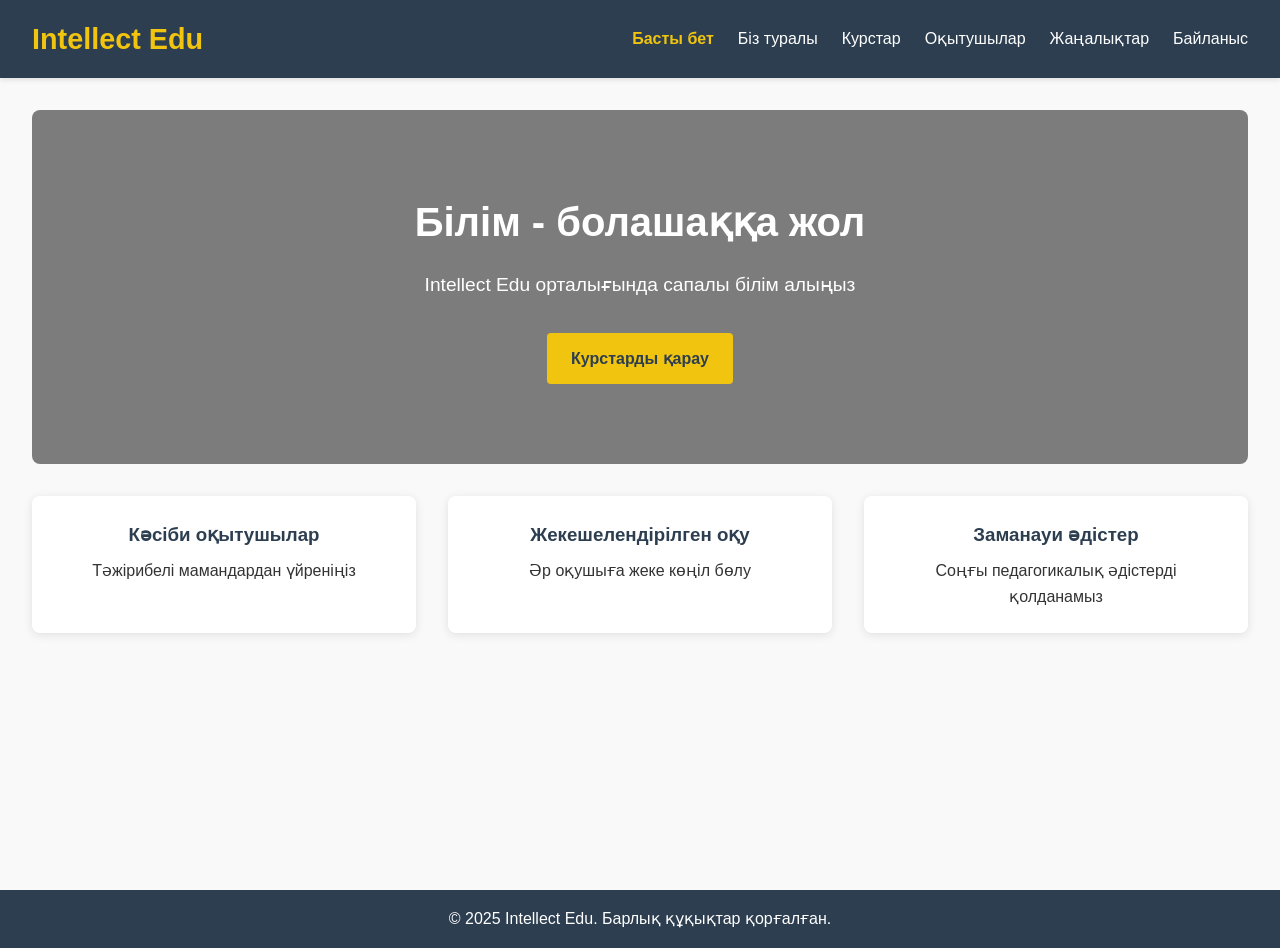
<file: index.html>
<!DOCTYPE html>
<html lang="kk">
<head>
    <meta charset="UTF-8">
    <meta name="viewport" content="width=device-width, initial-scale=1.0">
    <title>Intellect Edu - Интеллектуалды оқу орталығы</title>
    <link rel="stylesheet" href="ctyle.css">
</head>
<body>
    <header>
        <div class="logo">Intellect Edu</div>
        <nav>
            <ul>
                <li><a href="index.html" class="active">Басты бет</a></li>
                <li><a href="abont.html">Біз туралы</a></li>
                <li><a href="courses.html">Курстар</a></li>
                <li><a href="teachers.html">Оқытушылар</a></li>
                <li><a href="news.html">Жаңалықтар</a></li>
                <li><a href="contact.html">Байланыс</a></li>
            </ul>
        </nav>
    </header>

    <main>
        <section class="hero">
            <h1>Білім - болашаққа жол</h1>
            <p>Intellect Edu орталығында сапалы білім алыңыз</p>
            <a href="courses.html" class="btn">Курстарды қарау</a>
        </section>

        <section class="features">
            <div class="feature">
                <h3>Кәсіби оқытушылар</h3>
                <p>Тәжірибелі мамандардан үйреніңіз</p>
            </div>
            <div class="feature">
                <h3>Жекешелендірілген оқу</h3>
                <p>Әр оқушыға жеке көңіл бөлу</p>
            </div>
            <div class="feature">
                <h3>Заманауи әдістер</h3>
                <p>Соңғы педагогикалық әдістерді қолданамыз</p>
            </div>
        </section>
    </main>

    <footer>
        <p>&copy; 2025 Intellect Edu. Барлық құқықтар қорғалған.</p>
    </footer>

    <script>
        // Басты бетке арналған JS коды
        document.addEventListener('DOMContentLoaded', function() {
            console.log('Басты бет жүктелді');
            
            // Герой бөліміне анимация
            const hero = document.querySelector('.hero');
            hero.style.opacity = '0';
            setTimeout(() => {
                hero.style.transition = 'opacity 1s ease-in';
                hero.style.opacity = '1';
            }, 300);
        });
    </script>
</body>
</html>
</file>
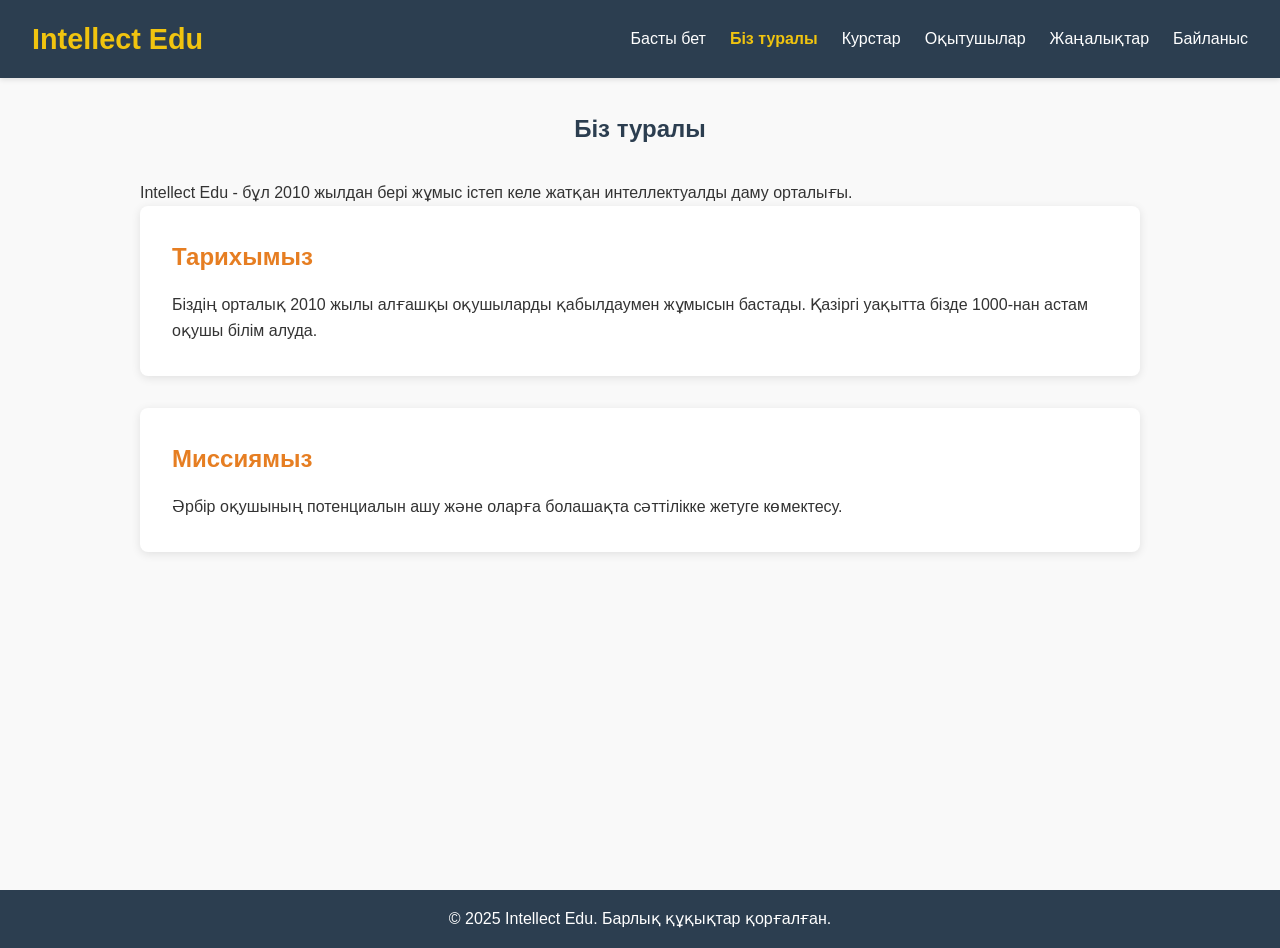
<file: abont.html>
<!DOCTYPE html>
<html lang="kk">
<head>
    <meta charset="UTF-8">
    <meta name="viewport" content="width=device-width, initial-scale=1.0">
    <title>Біз туралы - Intellect Edu</title>
    <link rel="stylesheet" href="ctyle.css">
</head>
<body>
    <header>
        <div class="logo">Intellect Edu</div>
        <nav>
            <ul>
                <li><a href="index.html">Басты бет</a></li>
                <li><a href="abont.html" class="active">Біз туралы</a></li>
                <li><a href="courses.html">Курстар</a></li>
                <li><a href="teachers.html">Оқытушылар</a></li>
                <li><a href="news.html">Жаңалықтар</a></li>
                <li><a href="contact.html">Байланыс</a></li>
            </ul>
        </nav>
    </header>

    <main>
        <section class="about-section">
            <h1>Біз туралы</h1>
            <p>Intellect Edu - бұл 2010 жылдан бері жұмыс істеп келе жатқан интеллектуалды даму орталығы.</p>
            
            <div class="history">
                <h2>Тарихымыз</h2>
                <p>Біздің орталық 2010 жылы алғашқы оқушыларды қабылдаумен жұмысын бастады. Қазіргі уақытта бізде 1000-нан астам оқушы білім алуда.</p>
            </div>
            
            <div class="mission">
                <h2>Миссиямыз</h2>
                <p>Әрбір оқушының потенциалын ашу және оларға болашақта сәттілікке жетуге көмектесу.</p>
            </div>
        </section>
    </main>

    <footer>
        <p>&copy; 2025 Intellect Edu. Барлық құқықтар қорғалған.</p>
    </footer>

    <script>
        // Біз туралы бетке арналған JS коды
        document.addEventListener('DOMContentLoaded', function() {
            console.log('Біз туралы бет жүктелді');
            
            // Тарих және миссия бөлімдеріне анимация
            const sections = document.querySelectorAll('.history, .mission');
            sections.forEach((section, index) => {
                section.style.opacity = '0';
                section.style.transform = 'translateY(20px)';
                setTimeout(() => {
                    section.style.transition = 'all 0.5s ease-out';
                    section.style.opacity = '1';
                    section.style.transform = 'translateY(0)';
                }, 300 + (index * 200));
            });
        });
    </script>
</body>
</html>
</file>
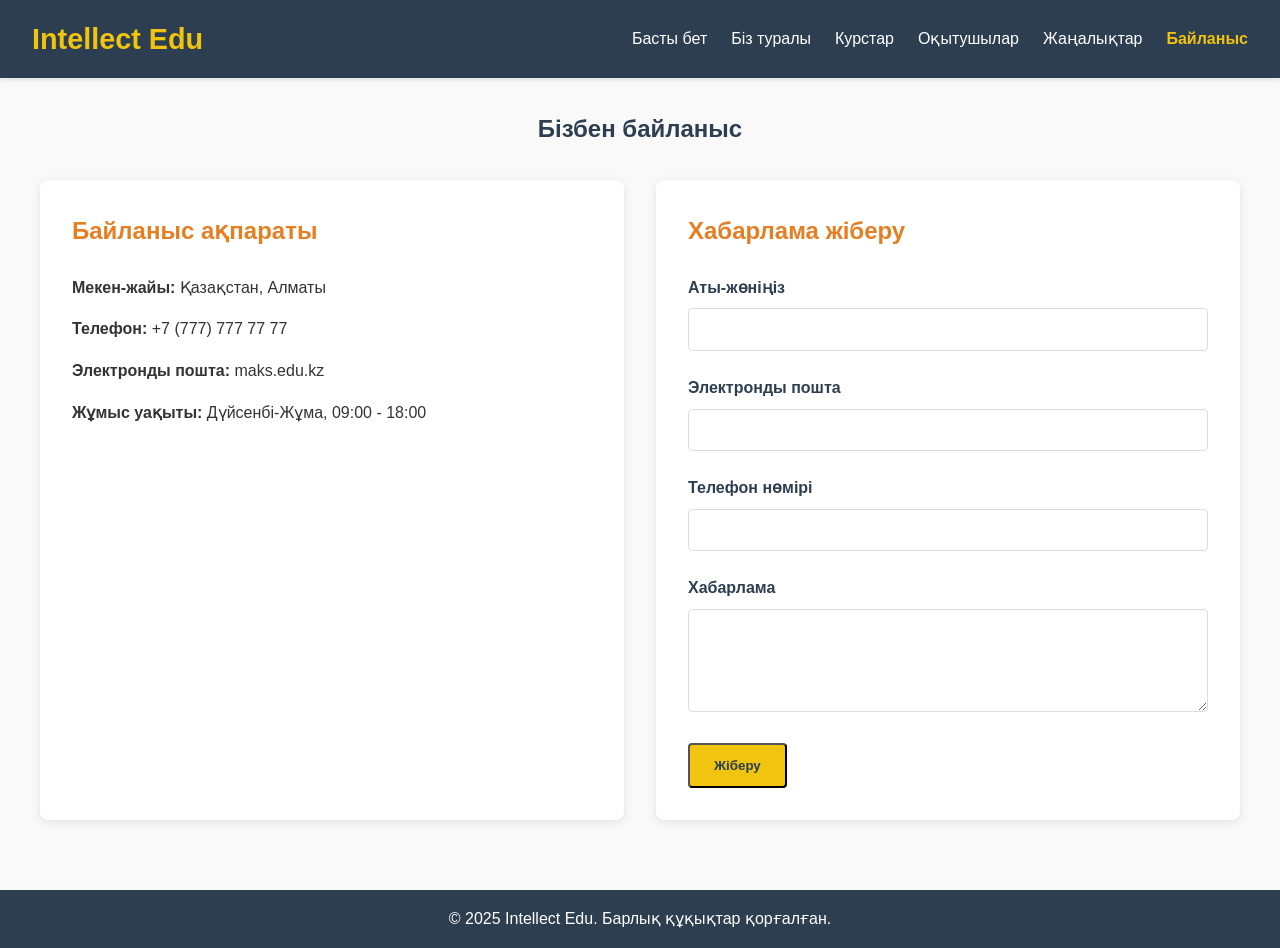
<file: contact.html>
<!DOCTYPE html>
<html lang="kk">
<head>
    <meta charset="UTF-8">
    <meta name="viewport" content="width=device-width, initial-scale=1.0">
    <title>Байланыс - Intellect Edu</title>
    <link rel="stylesheet" href="ctyle.css">
</head>
<body>
    <header>
        <div class="logo">Intellect Edu</div>
        <nav>
            <ul>
                <li><a href="index.html">Басты бет</a></li>
                <li><a href="abont.html">Біз туралы</a></li>
                <li><a href="courses.html">Курстар</a></li>
                <li><a href="teachers.html">Оқытушылар</a></li>
                <li><a href="news.html">Жаңалықтар</a></li>
                <li><a href="contact.html" class="active">Байланыс</a></li>
            </ul>
        </nav>
    </header>

    <main>
        <section class="contact-section">
            <h1>Бізбен байланыс</h1>
            
            <div class="contact-container">
                <div class="contact-info">
                    <h2>Байланыс ақпараты</h2>
                    <p><strong>Мекен-жайы:</strong> Қазақстан, Алматы </p>
                    <p><strong>Телефон:</strong> +7 (777) 777 77 77</p>
                    <p><strong>Электронды пошта:</strong> maks.edu.kz</p>
                    <p><strong>Жұмыс уақыты:</strong> Дүйсенбі-Жұма, 09:00 - 18:00</p>
                </div>
                
                <div class="contact-form">
                    <h2>Хабарлама жіберу</h2>
                    <form id="contactForm">
                        <div class="form-group">
                            <label for="name">Аты-жөніңіз</label>
                            <input type="text" id="name" name="name" required>
                        </div>
                        
                        <div class="form-group">
                            <label for="email">Электронды пошта</label>
                            <input type="email" id="email" name="email" required>
                        </div>
                        
                        <div class="form-group">
                            <label for="phone">Телефон нөмірі</label>
                            <input type="tel" id="phone" name="phone">
                        </div>
                        
                        <div class="form-group">
                            <label for="message">Хабарлама</label>
                            <textarea id="message" name="message" rows="5" required></textarea>
                        </div>
                        
                        <button type="submit" class="btn">Жіберу</button>
                    </form>
                </div>
            </div>
        </section>
    </main>

    <footer>
        <p>&copy; 2025 Intellect Edu. Барлық құқықтар қорғалған.</p>
    </footer>

    <script>
        // Байланыс бетіне арналған JS коды
        document.addEventListener('DOMContentLoaded', function() {
            console.log('Байланыс беті жүктелді');
            
            // Форманы тексеру
            const contactForm = document.getElementById('contactForm');
            
            contactForm.addEventListener('submit', function(e) {
                e.preventDefault();
                
                // Мұнда форманы өңдеу коды болады
                alert('Хабарламаңыз қабылданды! Жақын арада сізбен байланысамыз.');
                contactForm.reset();
                
                // Формаға рахмет хабарламасын көрсету
                const thankYou = document.createElement('div');
                thankYou.className = 'thank-you';
                thankYou.textContent = 'Рахмет! Сіздің хабарламаңыз қабылданды.';
                contactForm.appendChild(thankYou);
                
                setTimeout(() => {
                    thankYou.style.opacity = '0';
                    setTimeout(() => thankYou.remove(), 500);
                }, 3000);
            });
            
            // Форма өрістеріне фокус эффектісі
            const inputs = document.querySelectorAll('input, textarea');
            
            inputs.forEach(input => {
                input.addEventListener('focus', function() {
                    this.parentElement.classList.add('focused');
                });
                
                input.addEventListener('blur', function() {
                    this.parentElement.classList.remove('focused');
                });
            });
        });
    </script>
</body>
</html>
</file>
<file: ctyle.css>
* {
    margin: 0;
    padding: 0;
    box-sizing: border-box;
    font-family: 'Arial', sans-serif;
}

body {
    line-height: 1.6;
    color: #333;
    background-color: #f9f9f9;
}

header {
    background-color: #2c3e50;
    color: white;
    padding: 1rem 2rem;
    display: flex;
    justify-content: space-between;
    align-items: center;
    box-shadow: 0 2px 5px rgba(0,0,0,0.1);
}

.logo {
    font-size: 1.8rem;
    font-weight: bold;
    color: #f1c40f;
}

nav ul {
    display: flex;
    list-style: none;
}

nav ul li {
    margin-left: 1.5rem;
}

nav ul li a {
    color: white;
    text-decoration: none;
    transition: color 0.3s;
}

nav ul li a:hover {
    color: #f1c40f;
}

nav ul li a.active {
    color: #f1c40f;
    font-weight: bold;
}

main {
    padding: 2rem;
    min-height: calc(100vh - 120px);
}

footer {
    background-color: #2c3e50;
    color: white;
    text-align: center;
    padding: 1rem;
    margin-top: 2rem;
}

/* Басты бет стильдері */
.hero {
    background: linear-gradient(rgba(0,0,0,0.5), rgba(0,0,0,0.5)), url('https://via.placeholder.com/1200x400') center/cover;
    color: white;
    padding: 5rem 2rem;
    text-align: center;
    border-radius: 8px;
    margin-bottom: 2rem;
}

.hero h1 {
    font-size: 2.5rem;
    margin-bottom: 1rem;
}

.hero p {
    font-size: 1.2rem;
    margin-bottom: 2rem;
}

.btn {
    display: inline-block;
    background-color: #f1c40f;
    color: #2c3e50;
    padding: 0.8rem 1.5rem;
    border-radius: 4px;
    text-decoration: none;
    font-weight: bold;
    transition: all 0.3s;
}

.btn:hover {
    background-color: #e67e22;
    transform: translateY(-2px);
}

.features {
    display: grid;
    grid-template-columns: repeat(auto-fit, minmax(300px, 1fr));
    gap: 2rem;
    margin-top: 2rem;
}

.feature {
    background: white;
    padding: 1.5rem;
    border-radius: 8px;
    box-shadow: 0 2px 10px rgba(0,0,0,0.1);
    text-align: center;
    transition: transform 0.3s;
}

.feature:hover {
    transform: translateY(-5px);
}

.feature h3 {
    color: #2c3e50;
    margin-bottom: 0.5rem;
}

/* Біз туралы стильдер */
.about-section {
    max-width: 1000px;
    margin: 0 auto;
}

.about-section h1 {
    text-align: center;
    margin-bottom: 2rem;
    color: #2c3e50;
}

.history, .mission {
    background: white;
    padding: 2rem;
    border-radius: 8px;
    box-shadow: 0 2px 10px rgba(0,0,0,0.1);
    margin-bottom: 2rem;
}

.history h2, .mission h2 {
    color: #e67e22;
    margin-bottom: 1rem;
}

/* Курстар стильдері */
.courses-section {
    max-width: 1200px;
    margin: 0 auto;
}

.courses-section h1 {
    text-align: center;
    margin-bottom: 2rem;
    color: #2c3e50;
}

.course-categories {
    display: flex;
    justify-content: center;
    flex-wrap: wrap;
    gap: 1rem;
    margin-bottom: 2rem;
}

.category-btn {
    padding: 0.5rem 1rem;
    background: #ecf0f1;
    border: none;
    border-radius: 4px;
    cursor: pointer;
    transition: all 0.3s;
}

.category-btn:hover {
    background: #bdc3c7;
}

.category-btn.active {
    background: #f1c40f;
    color: #2c3e50;
    font-weight: bold;
}

.courses-grid {
    display: grid;
    grid-template-columns: repeat(auto-fill, minmax(280px, 1fr));
    gap: 1.5rem;
}

.course-card {
    background: white;
    padding: 1.5rem;
    border-radius: 8px;
    box-shadow: 0 2px 10px rgba(0,0,0,0.1);
    transition: all 0.3s;
}

.course-card:hover {
    transform: translateY(-5px);
    box-shadow: 0 5px 15px rgba(0,0,0,0.1);
}

.course-card h3 {
    color: #2c3e50;
    margin-bottom: 0.5rem;
}

.price {
    display: inline-block;
    margin-top: 1rem;
    font-weight: bold;
    color: #e67e22;
}

/* Оқытушылар стильдері */
.teachers-section {
    max-width: 1200px;
    margin: 0 auto;
}

.teachers-section h1 {
    text-align: center;
    margin-bottom: 2rem;
    color: #2c3e50;
}

.teachers-grid {
    display: grid;
    grid-template-columns: repeat(auto-fill, minmax(250px, 1fr));
    gap: 2rem;
}

.teacher-card {
    background: white;
    padding: 1.5rem;
    border-radius: 8px;
    box-shadow: 0 2px 10px rgba(0,0,0,0.1);
    text-align: center;
    transition: all 0.3s;
}

.teacher-card img {
    width: 150px;
    height: 150px;
    border-radius: 50%;
    object-fit: cover;
    margin-bottom: 1rem;
    border: 3px solid #f1c40f;
}

.teacher-card h3 {
    color: #2c3e50;
    margin-bottom: 0.5rem;
}

/* Жаңалықтар стильдері */
.news-section {
    max-width: 1200px;
    margin: 0 auto;
}

.news-section h1 {
    text-align: center;
    margin-bottom: 2rem;
    color: #2c3e50;
}

.news-grid {
    display: grid;
    grid-template-columns: repeat(auto-fill, minmax(350px, 1fr));
    gap: 2rem;
}

.news-item {
    background: white;
    border-radius: 8px;
    overflow: hidden;
    box-shadow: 0 2px 10px rgba(0,0,0,0.1);
    transition: all 0.3s;
}

.news-item:hover {
    transform: translateY(-5px);
    box-shadow: 0 5px 15px rgba(0,0,0,0.1);
}

.news-item img {
    width: 100%;
    height: 200px;
    object-fit: cover;
}

.news-content {
    padding: 1.5rem;
}

.news-content h3 {
    color: #2c3e50;
    margin-bottom: 0.5rem;
}

.news-content time {
    display: block;
    color: #7f8c8d;
    margin-bottom: 1rem;
    font-size: 0.9rem;
}

.read-more {
    display: inline-block;
    color: #e67e22;
    text-decoration: none;
    font-weight: bold;
    transition: all 0.3s;
}

.read-more:hover {
    color: #d35400;
}

/* Байланыс стильдері */
.contact-section {
    max-width: 1200px;
    margin: 0 auto;
}

.contact-section h1 {
    text-align: center;
    margin-bottom: 2rem;
    color: #2c3e50;
}

.contact-container {
    display: grid;
    grid-template-columns: 1fr 1fr;
    gap: 2rem;
}

.contact-info {
    background: white;
    padding: 2rem;
    border-radius: 8px;
    box-shadow: 0 2px 10px rgba(0,0,0,0.1);
}

.contact-info h2 {
    color: #e67e22;
    margin-bottom: 1.5rem;
}

.contact-info p {
    margin-bottom: 1rem;
}

.contact-form {
    background: white;
    padding: 2rem;
    border-radius: 8px;
    box-shadow: 0 2px 10px rgba(0,0,0,0.1);
}

.contact-form h2 {
    color: #e67e22;
    margin-bottom: 1.5rem;
}

.form-group {
    margin-bottom: 1.5rem;
}

.form-group label {
    display: block;
    margin-bottom: 0.5rem;
    font-weight: bold;
    color: #2c3e50;
}

.form-group input,
.form-group textarea {
    width: 100%;
    padding: 0.8rem;
    border: 1px solid #ddd;
    border-radius: 4px;
    transition: all 0.3s;
}

.form-group input:focus,
.form-group textarea:focus {
    border-color: #f1c40f;
    outline: none;
    box-shadow: 0 0 0 2px rgba(241, 196, 15, 0.2);
}

.form-group.focused label {
    color: #f1c40f;
}

.thank-you {
    margin-top: 1rem;
    padding: 1rem;
    background: #2ecc71;
    color: white;
    border-radius: 4px;
    text-align: center;
    transition: opacity 0.5s;
}

/* Жауапты дизайн */
@media (
</file>
